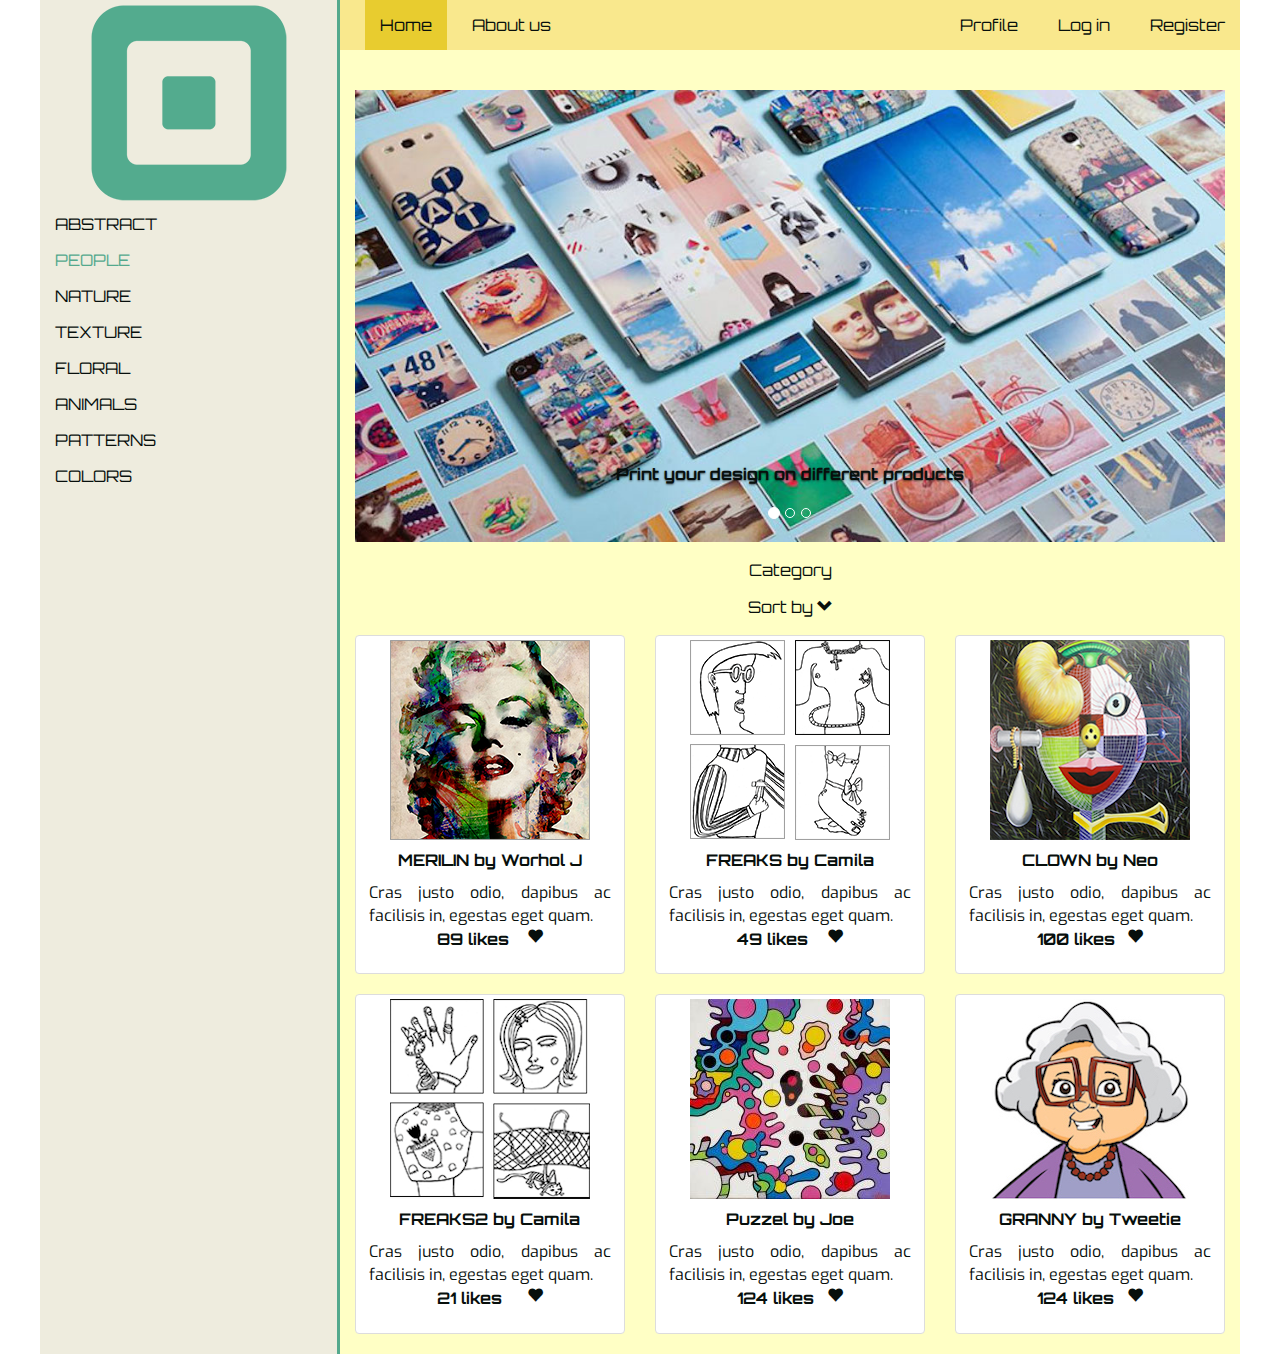
<file: index.html>
<!DOCTYPE html>
<html ng-app="squares">

<head>
    <meta charset="utf-8">
    <meta name="viewport" content="width=device-width, initial-scale=1">
    <title>Squares</title>
    <!-- Google Fonts -->
    <link href='https://fonts.googleapis.com/css?family=Exo:400,700' rel='stylesheet' type='text/css'>
    <link href='https://fonts.googleapis.com/css?family=Orbitron' rel='stylesheet' type='text/css'>
    <!-- Fontawesome -->
    <link rel="stylesheet" href="bower_components/font-awesome/css/font-awesome.min.css">
    <!-- Bootstrap -->
    <link rel="stylesheet" href="bower_components/bootstrap/dist/css/bootstrap.min.css">
    <!-- Website CSS Style Sheet -->
    <link rel="stylesheet" href="css/style.css">
</head>

<body >
    <div class="container-fluid container-sm-height" >
        <div class="row row-sm-height">
            <div class="col-sm-9 col-sm-push-3 no-gutter col-sm-height ">
                <header ng-include='"templates/header.html"'></header>
                <main ng-view ></main>
            </div>
            <div class="col-sm-3 col-sm-pull-9 no-gutter col-sm-height aside-drop-down">
                <aside ng-include='"templates/aside.html"' class="collapse navbar-collapse" id="categories"></aside>
            </div>
        </div>
    </div>

    <!-- Vendor: Javascript -->
    <script src="bower_components/jquery/dist/jquery.min.js"></script>
    <script src="bower_components/jquery-ui/jquery-ui.min.js"></script>
    <script src="bower_components/bootstrap/dist/js/bootstrap.min.js"></script>
    <!-- Vendor: Angular -->
    <script src="bower_components/angular/angular.min.js"></script>
    <script src="bower_components/angular-route/angular-route.min.js"></script>
    <script src="bower_components/angular-dragdrop/src/angular-dragdrop.min.js"></script>
    <!-- Website Javascript -->
    <script src="app/app.js"></script>
</body>

</html>
</file>
<file: css/style.css>
/* http://meyerweb.com/eric/tools/css/reset/ 
   v2.0 | 20110126
   License: none (public domain)
*/
html, body, div, span, applet, object, iframe,
h1, h2, h3, h4, h5, h6, p, blockquote, pre,
a, abbr, acronym, address, big, cite, code,
del, dfn, em, img, ins, kbd, q, s, samp,
small, strike, strong, sub, sup, tt, var,
b, u, i, center,
dl, dt, dd, ol, ul, li,
fieldset, form, label, legend,
table, caption, tbody, tfoot, thead, tr, th, td,
article, aside, canvas, details, embed,
figure, figcaption, footer, header, hgroup,
menu, nav, output, ruby, section, summary,
time, mark, audio, video {
  margin: 0;
  padding: 0;
  border: 0;
  font-size: 100%;
  font: inherit;
  vertical-align: baseline;
  font-family: 'Exo', sans-serif;
  text-decoration: none; }

/* HTML5 display-role reset for older browsers */
article, aside, details, figcaption, figure,
footer, header, hgroup, menu, nav, section {
  display: block; }

body {
  line-height: 1; }

ol, ul {
  list-style: none; }

blockquote, q {
  quotes: none; }

blockquote:before, blockquote:after,
q:before, q:after {
  content: '';
  content: none; }

table {
  border-collapse: collapse;
  border-spacing: 0; }

/*********************** EXTRA SMALL (481-767px) **************/
/****** Variables, Functions, Mixins ********/
/********* Generic elements ********/
/* The following code is used to create same-sized columns 
   in a multi-column layout.
   Code from:  
   http://www.minimit.com/articles/solutions-tutorials/bootstrap-3-responsive-columns-of-same-height
*/
/* columns of same height styles */
.container-xs-height {
  display: table;
  padding-left: 0px;
  padding-right: 0px; }

.row-xs-height {
  display: table-row; }

.col-xs-height {
  display: table-cell;
  float: none; }

@media (min-width: 768px) {
  .container-sm-height {
    display: table;
    padding-left: 0px;
    padding-right: 0px; }

  .row-sm-height {
    display: table-row; }

  .col-sm-height {
    display: table-cell;
    float: none; } }
@media (min-width: 992px) {
  .container-md-height {
    display: table;
    padding-left: 0px;
    padding-right: 0px; }

  .row-md-height {
    display: table-row; }

  .col-md-height {
    display: table-cell;
    float: none; } }
@media (min-width: 1200px) {
  .container-lg-height {
    display: table;
    padding-left: 0px;
    padding-right: 0px; }

  .row-lg-height {
    display: table-row; }

  .col-lg-height {
    display: table-cell;
    float: none; } }
html,
a,
h1,
h2,
h3,
p {
  color: #070f0c; }

h1,
h2,
h3,
.nav a,
label {
  font-family: 'Orbitron', sans-serif; }

h3 {
  font-weight: bold;
  padding-bottom: 10px; }

.btn-default {
  border: 0;
  background-color: #f9e88d;
  font-family: 'Orbitron', sans-serif; }
  .btn-default:hover, .btn-default:focus {
    color: #070f0c;
    background-color: #e8cc2f; }

.no-gutter {
  padding-left: 0;
  padding-right: 0; }

/*********** Navigation *******/
.navbar {
  border: 0;
  border-radius: 0;
  margin-bottom: 0; }

.navbar-custom {
  background-color: #f9e88d; }

.container-fluid > .navbar-header {
  margin-right: 0;
  margin-left: 0; }
.navbar-header .navbar-brand {
  margin: 0;
  padding: 0;
  margin-top: 4px;
  position: absolute;
  left: 50%;
  -ms-transform: translate(x, y);
  /* IE 9 */
  -webkit-transform: translate(x, y);
  /* Safari */
  transform: translate(x, y); }
.navbar-header .navbar-toggle {
  border: 0; }
  .navbar-header .navbar-toggle .icon-bar {
    background-color: #070f0c; }

.navbar-default .navbar-toggle:hover {
  background-color: #e8cc2f; }
.navbar-default .navbar-toggle .icon-bar {
  background-color: #070f0c; }

.navbar-default .navbar-nav > li > a {
  color: #070f0c; }
.navbar-default .navbar-nav > li > a:hover {
  background-color: #e8cc2f; }
.navbar-default .navbar-nav > .active > a, .navbar-default .navbar-nav > .active > a:focus, .navbar-default .navbar-nav > .active > a:hover {
  background-color: #e8cc2f;
  color: #070f0c; }

.navbar-collapse {
  padding: 0; }
  .navbar-default .navbar-collapse {
    border: 0;
    background-color: #f9e88d; }

.user-icons {
  border: 0;
  background-color: transparent;
  margin-top: 3px;
  padding-left: 8px;
  padding-right: 8px; }

#nav-links a {
  margin-left: 10px; }

/*********** Aside *******/
.aside-drop-down {
  position: absolute;
  top: 50px;
  width: 100%;
  border: 0;
  background-color: #f9e88d;
  z-index: 1000; }

aside > a > img {
  margin: 5px auto; }

aside .active a {
  color: #54a98d; }

/*********** Main/Home *******/
h2 {
  padding-top: 20px;
  padding-bottom: 20px; }

main {
  background-color: #ffffc5;
  padding-top: 20px; }

.carousel {
  margin-bottom: 20px;
  margin-top: 20px; }

.thumbnail .caption {
  color: #070f0c; }

/*********** Main/See Set *******/
.square {
  float: left;
  position: relative;
  width: 18%;
  margin: 1%;
  background-size: contain; }

.grid-size {
  width: 90%;
  margin: 10px auto; }

.comment {
  padding: 15px; }

.small {
  margin-top: 10px;
  font-size: 0.7em; }

.comment-form {
  margin-top: 10px; }

.social-links li a:hover {
  color: #e8cc2f; }

/*********** Main/Customize Set *******/
.horizontal-scroll {
  overflow-x: scroll;
  height: 150px;
  width: 90%;
  margin: 10px auto;
  padding: 20px;
  background-color: #54a98d; }

.scroll-item {
  border: 1px solid black;
  padding: 0; }

.list-inline {
  white-space: nowrap; }

.inside-scroll {
  height: 100px; }

.customize-btn {
  margin-left: 10px;
  margin-right: 10px; }

/*********** Froms/Login/Register *******/
.auth-form {
  border-top: 1px solid grey;
  margin-bottom: 100px; }

.form-group {
  margin: 30px; }

.ng-invalid.ng-dirty {
  border-color: #fa787e; }

.ng-valid.ng-dirty {
  border-color: #78fa89; }

.social-btns {
  margin-top: 50px;
  margin-bottom: 50px;
  height: 40px; }

.log-in-help {
  margin-top: 100px; }
  .log-in-help > p {
    margin: 10px; }
    .log-in-help > p > a {
      text-decoration: underline; }

/*********** Froms/Login/Register *******/
.about {
  padding: 50px; }
  .about p {
    line-height: 1.5;
    margin-top: 20px; }

.contact {
  padding: 50px; }
  .contact h4 {
    margin-bottom: 30px; }
  .contact p {
    margin-top: 10px; }

/*********** Profile *******/
.profile-pic {
  width: 200px;
  margin: 10px auto; }

.info {
  margin-top: -20px;
  padding-top: 20px;
  padding-bottom: 20px;
  background: rgba(217, 222, 217, 0.37); }
  .info .details {
    padding-top: 30px; }
  .info p {
    line-height: 1.5; }
  .info h4 {
    padding-top: 10px;
    padding-bottom: 10px; }
    .info h4 span {
      padding-right: 5px; }

.modify {
  margin-top: 10px; }

.upload-set-form {
  margin: 30px;
  border: 1px solid #54a98d; }


.rate:hover{
    color: red;
}

/*********************** SMALL (768 - 991px) ******************/
@media screen and (min-width: 768px) {
  .aside-drop-down {
    position: relative;
    top: 0;
    background-color: #eeecde;
    border-right: 3px solid #54a98d; }

  .navbar-header .navbar-brand {
    margin-top: 2px; }

  .grid-size {
    width: 80%; } }
/*********************** MEDIUM (992 - 1199px) ******************/
@media screen and (min-width: 992px) {
  .aside-drop-down {
    position: relative;
    top: 0;
    background-color: #eeecde;
    border-right: 3px solid #54a98d; }

  .navbar-header .navbar-brand {
    margin-top: 2px; }

  .grid-size {
    width: 70%; } }
/*********************** LARGE (> 1200px) ******************/
@media screen and (min-width: 1200px) {
  body {
    max-width: 1200px;
    margin: 0 auto; }

  .grid-size {
    width: 70%; }

  .aside-drop-down {
    position: relative;
    top: 0;
    background-color: #eeecde;
    border-right: 3px solid #54a98d; }

  .navbar-header .navbar-brand {
    margin-top: 2px; } }

/*# sourceMappingURL=style.css.map */
</file>
